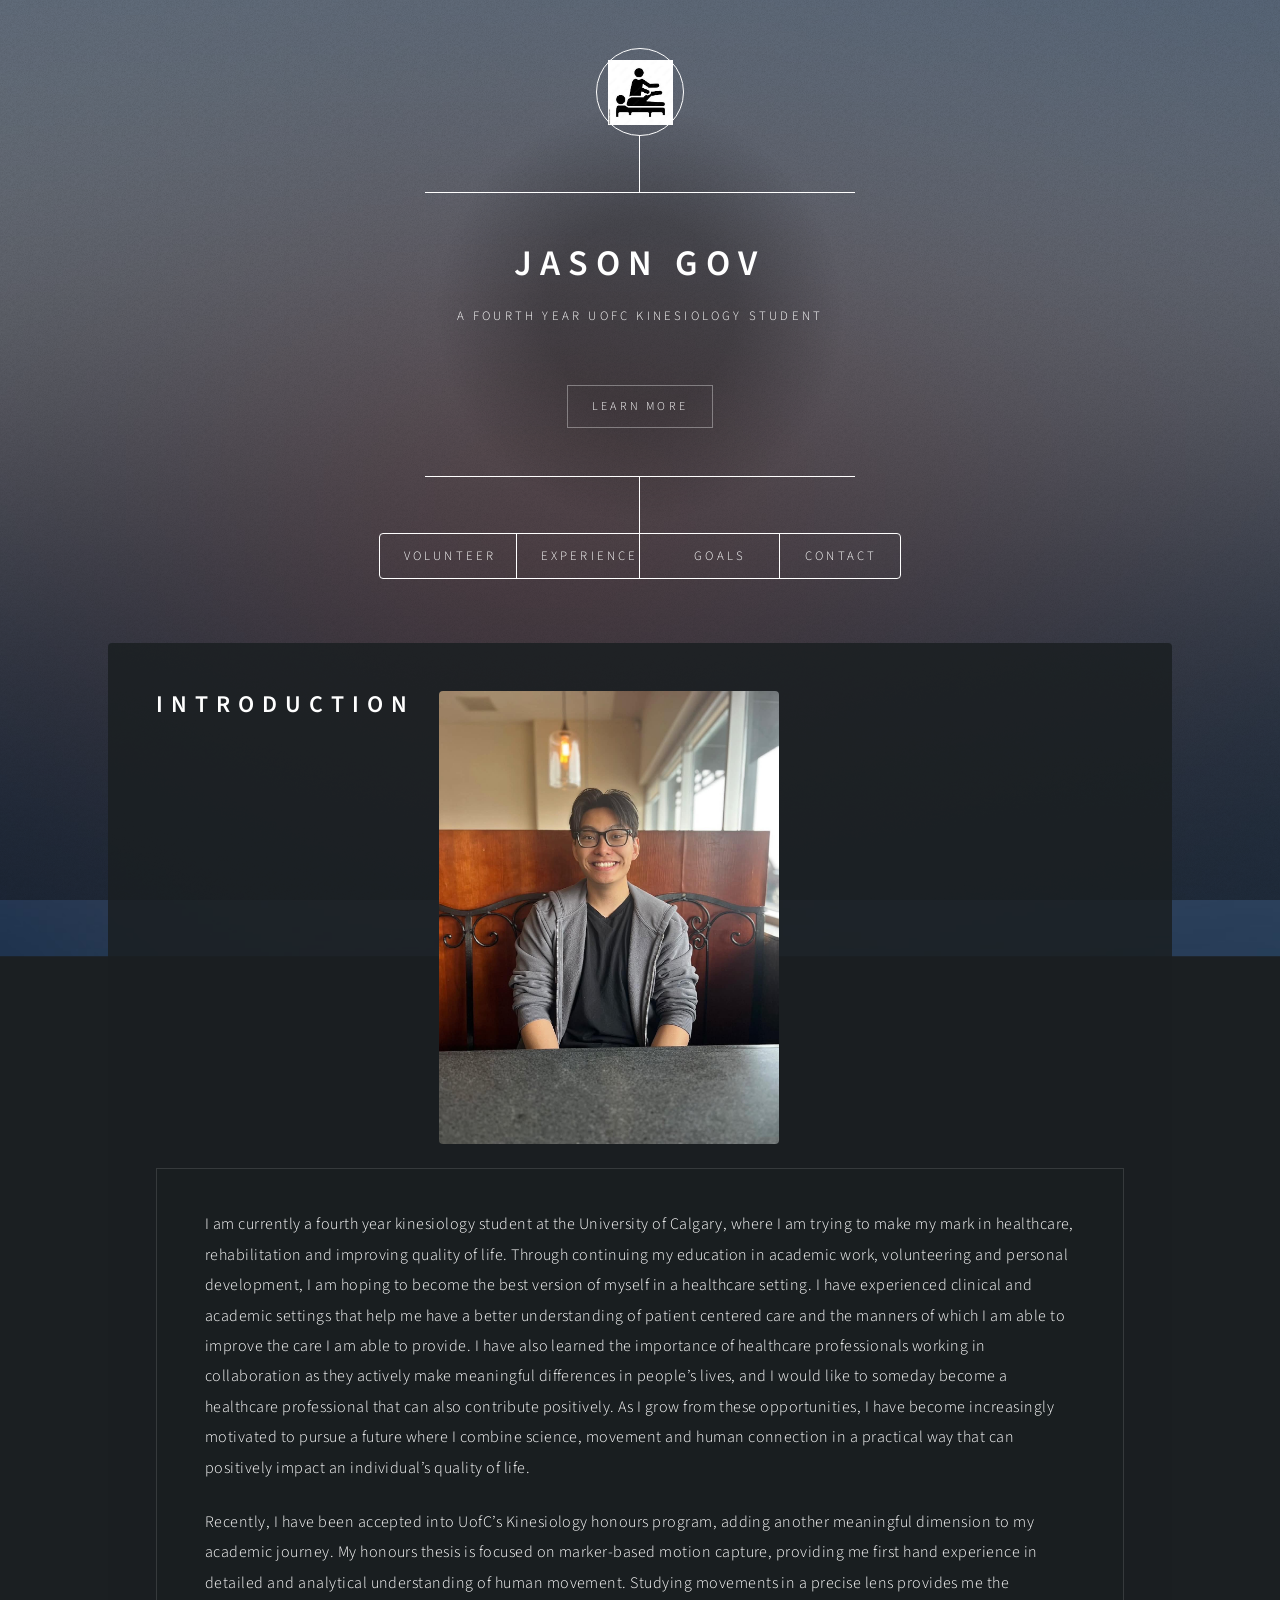
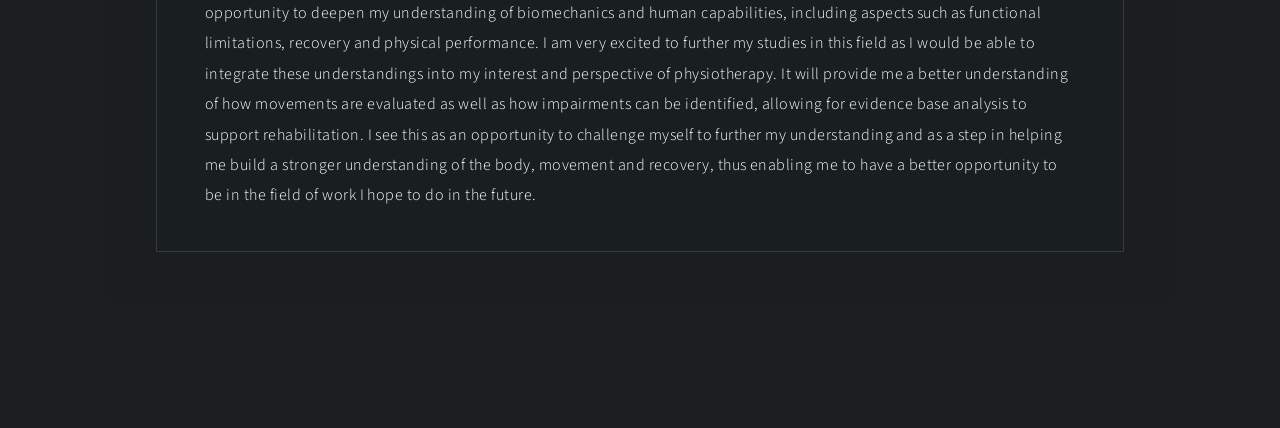
<file: index.html>
<!DOCTYPE HTML>
<!--
	Dimension by HTML5 UP
	html5up.net | @ajlkn
	Free for personal and commercial use under the CCA 3.0 license (html5up.net/license)
-->
<html>
	<head>
		<title>Jason Gov</title>
		<meta charset="utf-8" />
		<meta name="viewport" content="width=device-width, initial-scale=1, user-scalable=no" />
		<link rel="stylesheet" href="assets/css/main.css" />



  <style>

.logo {
	  display: flex;
	  justify-content: center;
	  align-items: center;
	  }

	  .logo-image {
		  width: 65px;
		  height: 65px;
		  object-fit: contain;
		  display: block;
	  }
	  
.intro-box {
    background-color: rgba(27, 31, 34, 0.85);
    border-radius: 4px;
    padding: 3rem;
    max-width: 95%;
    width: 70rem;
    margin: 0 auto;
}

.intro-header {
    display: flex;
    align-items: flex-start;
    gap: 1.5rem;
    margin-bottom: 1.5rem;
}

.intro-header h2 {
    margin: 0;
    line-height: 1.2;
}

.intro-image {
    width: 340px;
    flex-shrink: 0;
}

.intro-image img {
    width: 100%;
    height: auto;
    display: block;
    border-radius: 4px;
}

.intro-scroll-content {
    width: 100%;
    max-width: 100%;
}

.intro-scroll-content p {
    width: 100%;
	margin: 0 0 1.5rem 0;
}

.intro-scroll-content p:first-child {
    margin-top: 0;
}

.intro-scroll-content p:last-child {
    margin-bottom: 0;
}

@media screen and (max-width: 736px) {
    .intro-box {
        padding: 2rem 1.5rem;
		width: 95%;
    }

    .intro-header {
        flex-direction: column;
        align-items: flex-start;
    }

    .intro-image {
        width: 340px;
    }
}

	  .contact-layout {
    display: flex;
    align-items: flex-start;
    justify-content: space-between;
    gap: 2rem;
    flex-wrap: wrap;
}

.contact-left {
    flex: 1;
    min-width: 260px;
}

.contact-right {
    width: 350px;
    flex-shrink: 0;
}

.contact-right img {
    width: 100%;
    height: auto;
    display: block;
    border-radius: 4px;
}

@media screen and (max-width: 736px) {
    .contact-layout {
        flex-direction: column;
    }

    .contact-right {
        width: 220px;
    }
}

	  
/* Experience page headings */

#Experience h3 {
    margin-top: 2rem;
    margin-bottom: 1.5rem;
    font-weight: 600;
}

/* Experience paragraphs */

#Experience p {
    margin-bottom: 1.5rem;
    line-height: 1.8;
}

/* Space between different experiences */

#Experience .experience-section {
    margin-bottom: 3rem;
}

#Experience .experience-section:last-child {
    margin-bottom: 0;
}

</style>

    <noscript><link rel="stylesheet" href="assets/css/noscript.css" /></noscript>
</head>
	<body class="is-preload">

		<!-- Wrapper -->
			<div id="wrapper">

				<!-- Header -->
					<header id="header">
						<div class="logo">
							<img src="images4.jpg" alt="Jason Gov Logo" class="logo-image" />
						</div>
						<div class="content">
							<div class="inner">
								<h1>Jason Gov</h1>
								<p>A fourth year UofC kinesiology student</p>
								<a href="#intro-scroll" class="scroll-down">Learn More </a>
							</div>
						</div>
						<nav>
							<ul>
								<li><a href="#Volunteer">Volunteer</a></li>
								<li><a href="#Experience">Experience</a></li>
								<li><a href="#Goals">Goals</a></li>
								<li><a href="#contact">Contact</a></li>
						
							</ul>
						</nav>
					</header>
				
<section id="intro-scroll" class="intro-scroll-section">
	<div class="intro-box">
	<div class="intro-header">
		<h2>Introduction</h2>
			<div class="intro-image">
		<img src="IMG_3473.jpg" alt="Jason Gov" />
	</div>
	</div>

		<div class="intro-scroll-content">
		<p>
I am currently a fourth year kinesiology student at the University of Calgary, where I am trying to make my mark in healthcare, rehabilitation and improving quality of life. Through continuing my education in academic work, volunteering and personal development, I am hoping to become the best version of myself in a healthcare setting. I have experienced clinical and academic settings that help me have a better understanding of patient centered care and the manners of which I am able to improve the care I am able to provide. I have also learned the importance of healthcare professionals working in collaboration as they actively make meaningful differences in people’s lives, and I would like to someday become a healthcare professional that can also contribute positively. As I grow from these opportunities, I have become increasingly motivated to pursue a future where I combine science, movement and human connection in a practical way that can positively impact an individual’s quality of life. 
		</p>
		
		<p>Recently, I have been accepted into UofC’s Kinesiology honours program, adding another meaningful dimension to my academic journey. My honours thesis is focused on marker-based motion capture, providing me first hand experience in detailed and analytical understanding of human movement. Studying movements in a precise lens provides me the opportunity to deepen my understanding of biomechanics and human capabilities, including aspects such as functional limitations, recovery and physical performance. I am very excited to further my studies in this field as I would be able to integrate these understandings into my interest and perspective of physiotherapy. It will provide me a better understanding of how movements are evaluated as well as how impairments can be identified, allowing for evidence base analysis to support rehabilitation. I see this as an opportunity to challenge myself to further my understanding and as a step in helping me build a stronger understanding of the body, movement and recovery, thus enabling me to have a better opportunity to be in the field of work I hope to do in the future. 
</p>
	</div>
	</div>	
</section>
				<!-- Main -->
					<div id="main">

						<!-- Volunteer -->
							<article id="Volunteer">
								<h2 class="major">Volunteer</h2>
								
								<div class="volunteer-images">
								<span class="image"><img src="plc-image-1.jpg" alt="Peter Lougheed Center" /></span>
								<span class="image"><img src="IMAGE2.jpg" alt="UCalgary Rehabilitation Center" /></span>
								</div>
								
								<p>I am currently a volunteer at  Peter Lougheed Center’s patient care department and at the University of Calgary’s Rehabilitation Center. I often work with patients who may require assistance physically or mentally as they are recovering from injuries, managing chronic conditions or actively rebuilding their independence. Despite the difference in settings, I was able to learn a lot that can help me develop into the best version of myself in a healthcare setting, as these experiences provided me meaningful exposure to patient focused care in different healthcare settings. Through these experiences, I believe I was able to develop and further my utilization of compassion, professionalism and communication as I actively support patients through challenging periods of recovery. 
</p>
								<p>At Peter Lougheed Center, I am actively supporting patients through attending to their non-medical needs and ensuring their hospital experience is more comfortable. Despite my limitations on providing assistance medically, I am able to provide comfort through companionship during long days by engaging in conversations to reduce feelings of anxiety or loneliness. Many patients are often facing a difficult period of their lives during visits to hospitals, and as a result, I actively attempt to provide a sense of comfort to ease any concerns they have. I am also able to assist nurses with non-clinical tasks to allow them to focus fully on the medical aspect of their job, thus ensuring the unit is able to function better. Nurses and healthcare aids are the backbone to any hospital, as they are required to perform countless tasks while also ensuring they do not perform any mistakes, and as a result, I actively try my best to provide any assistance when possible. Through this role, I have come to appreciate the importance of emotional support in a hospital setting, especially when patients are away from their usual routines and support systems. Through this, I learned that even small acts of presence and attentiveness can ensure a meaningful difference in how a patient experiences care. I have also come to appreciate the work of nurses and healthcare aids even more, as I am able to experience first hand the extensive workload they are required to perform, and the dedication countless healthcare professionals are to providing optimal care. 
</p>
								<p>In the University of Calgary's Rehabilitation Center, I often work with patients who are actively working towards regaining function and independence. Within this setting, I am able to help guide patients through exercises and activities by explaining what they are doing, why it matters and how it helps with their recovery. Through working in this environment, I learned an important lesson in ensuring I am not overhelping. Many patients take pride in what they are still able to do on their own and actively strive to ensure they are able to not only retain their capabilities, but build upon them. Instead, I actively aim to provide support in a manner that builds confidence rather than replacing their efforts. Despite variations between patients, I am actively learning how to balance offering appropriate assistance while ensuring I am still encouraging independence, dignity and progress. These volunteering experiences have strengthened my capabilities of patient care in a supportive and respectful manner, thus deepening my appreciation for healthcare service. 
</p>
						<ul class="actions">
							<li><a href="reference.html" target="_blank" class="button primary">View Reference Letter</a></li>
						</ul>
							</article>

						
						
					
<!-- Experience -->
<article id="Experience">

    <h2 class="major">Experience</h2>

    <div class="volunteer-images">
        <span class="image">
            <img src="experience1.jpg" alt="Experience Photo 1" />
        </span>
        <span class="image">
            <img src="experience3.jpg" alt="Experience Photo 2" />
        </span>
    </div>

    <p>
        <h3>Lifemark</h3> 

<p>During my time volunteering at Lifemark, I gained valuable firsthand experience and developed a deeper understanding of the various roles and responsibilities of a physiotherapist. Through direct interactions with patients, I strengthened essential interpersonal skills, including effective communication, empathy, and the ability to create a safe and comfortable environment for patients receiving treatment. Additionally, I developed practical, hands-on skills that allowed me to assist physiotherapists in delivering patient care. These included setting up patients for heat therapy and transcutaneous electrical nerve stimulation (TENS), assisting with soft tissue release techniques, assisting with different cupping techniques and gaining experience with shockwave therapy and interferential current (IFC) machines.
</p>
    <p>Beyond direct patient care, my volunteer experience at Lifemark provided me with valuable insight into the administrative and organizational responsibilities involved in physiotherapy practice. I developed a greater appreciation for the importance of accurate documentation, patient charting, and maintaining organized patient records to ensure continuity of care and effective treatment planning.
	</p>
	<p> Overall, my experience at Lifemark was an invaluable opportunity that allowed me to develop both my interpersonal and practical skills while gaining a more comprehensive understanding of the physiotherapy profession. This experience helped me recognize that being a physiotherapist involves not only providing effective treatment but also building meaningful relationships with patients, maintaining professionalism, and fulfilling important administrative responsibilities. It has strengthened my interest in pursuing physiotherapy and provided me with a more mature perspective on the dedication, knowledge, and responsibilities required to succeed in the profession.
	</p>
	
      <h3>Balance Health and Sports Therapy </h3> 
<p>Currently, I am completing my practicum at Balance Health and Sports Therapy, where I have the opportunity to shadow a chiropractor and gain firsthand experience with various treatment approaches used in patient care. The chiropractor I am shadowing primarily focuses on Active Release Techniques (ART) and acupuncture, allowing me to develop a deeper understanding of these treatment methods and their applications. Throughout this experience, I have gained valuable insight into the theories and clinical reasoning behind different treatment plans, including how specific techniques are selected to address patients' individual needs. Additionally, I have had the opportunity to learn how to operate and utilize the Summus laser as a supportive treatment modality to facilitate patient recovery.
</p>
   <p>One of the most valuable lessons I have learned throughout this practicum is the difference in treatment approaches between athletes and the general population. I have observed how treatment plans for athletes are often tailored to their specific sport, with an emphasis on improving performance, optimizing movement, and supporting recovery from injuries. In contrast, treatment plans for other patients tend to focus more on pain management, restoring functional abilities, and improving their overall quality of life. Understanding these differences has helped me recognize the importance of individualized patient care and how treatment goals can vary depending on a patient's lifestyle and needs. As my practicum is still ongoing, I look forward to further expanding my knowledge and gaining additional hands-on experience.
</p>
<p>Throughout this practicum, I have also developed a greater appreciation for the importance of a multidisciplinary approach to healthcare. Although I previously understood the theoretical benefits of collaboration between healthcare professionals, this experience has allowed me to witness its value firsthand. As Balance Health and Sports Therapy has both chiropractors and physiotherapists, I have been able to observe how these professionals work collaboratively to provide comprehensive patient care. Their different treatment approaches often complement one another, allowing patients to benefit from multiple perspectives and therapeutic techniques. Witnessing this collaboration has reinforced my understanding of how effective communication and teamwork between healthcare professionals can contribute to more comprehensive treatment plans and improved patient outcomes.
</p>

</article>

						

						<!-- Goals -->
							<article id="Goals">
								<h2 class="major">Goals</h2>
								<span class="image main"><img src="physiotherapy.jpg" alt="" /></span>
								<p>My academic goals are centered around pursuing admission into physiotherapy school, as that is where my skill set, interest, and values can be effectively utilized. When combining my growing interest in healthcare with my desire to make a meaningful difference in the lives of others, I believe physiotherapist as a career aligns with my principle due to how people are centered. Through my experience in school, volunteering and working with others, I have developed a strong appreciation for the impact health care professionals are able to have, and I want to actively contribute in the same manner. Physiotherapy is especially appealing to me as it is a combination of science, movement, rehabilitation and patient centered care, enabling practitioners to support people through both challenges and progress. In addition, it also provides the opportunity to help individuals improve their quality of life through regaining independence and confidence during a low point of their lives. It is a combination of everything I learned through all of my experiences, and I sincerely believe it is how I would want to impact people’s lives. 
</p>
								<p>One of the main factors that caused me to choose physiotherapy as a carrier is due to its direct connection to improving a patient’s quality of life, one of the most meaningful aspects of healthcare to me. Throughout my life, I have experienced and witnessed first hand injuries that resulted in limited physical capabilities that directly reduced quality of life and confidence due to incapabilities of performing actions that were previously doable. Physiotherapy is not only able to treat an injury or improve function, but they are able to also rebuild confidence and help people return to their everyday activities with comfort and abilities. Even small improvements, through helping someone walk with less pain or regaining movements can significantly impact someone’s short term and long term lifestyles. This field stands out to me as it allows me to support people in a way that is both practical and personal, as I help them feel more capable and comfortable in their own bodies. 
</p>
								<p>This goal actively continues to motivate me throughout my academic journey. During stressful semesters when balancing responsibilities becomes increasingly difficult, my long term vision of working in healthcare ensures I stay focused and grounded. It reminds me why I am putting in the effort now and what I am actively working towards in the future. I want to build a career centered around helping as many people as I can through improving physical function and making a positive difference in someone’s life. For me, the opportunity to improve quality of life is what makes physiotherapy such a rewarding and meaningful path to pursue. 
</p>
							</article>

						<!-- Contact -->
							<article id="contact">
								<h2 class="major">Contact</h2>

								<div class="contact-layout">
									<div class="contact-left">
								<p>If you would like to connect, feel free to reach out or visit my profiles below!</p>

								<ul class="actions">
							<li><a href="Jason_Gov_Updated_Resume_.pdf" target="_blank" class="button primary">View My Resume!</a></li>
						</ul>
								<ul class="actions">
									<li><a href="mailto:jasong1052@gmail.com" class="button primary">Personal Email</a></li>
								</ul>
								<ul class="actions">
									<li><a href="mailto:jason.gov@ucalgary.ca" class="button primary">University Email</a></li>
								</ul>
								<ul class="icons">
    <li><a href="https://www.instagram.com/jason_govvv/" target="_blank" rel="noopener noreferrer" class="icon brands fa-instagram"><span class="label">Instagram</span></a></li>
    <li><a href="https://github.com/Jason-Gov" target="_blank" rel="noopener noreferrer" class="icon brands fa-github"><span class="label">GitHub</span></a></li>
</ul>
					</div>
				<div class="contact-right">
					<img src="IMG_0736.jpg" alt="Contact Page Image" />
				</div>
			</div>	
			</article>


					</div>

			

			</div>

		<!-- BG -->
			<div id="bg"></div>

		<!-- Scripts -->
			<script src="assets/js/jquery.min.js"></script>
			<script src="assets/js/browser.min.js"></script>
			<script src="assets/js/breakpoints.min.js"></script>
			<script src="assets/js/util.js"></script>
			<script src="assets/js/main.js"></script>

	</body>
</html>
</file>
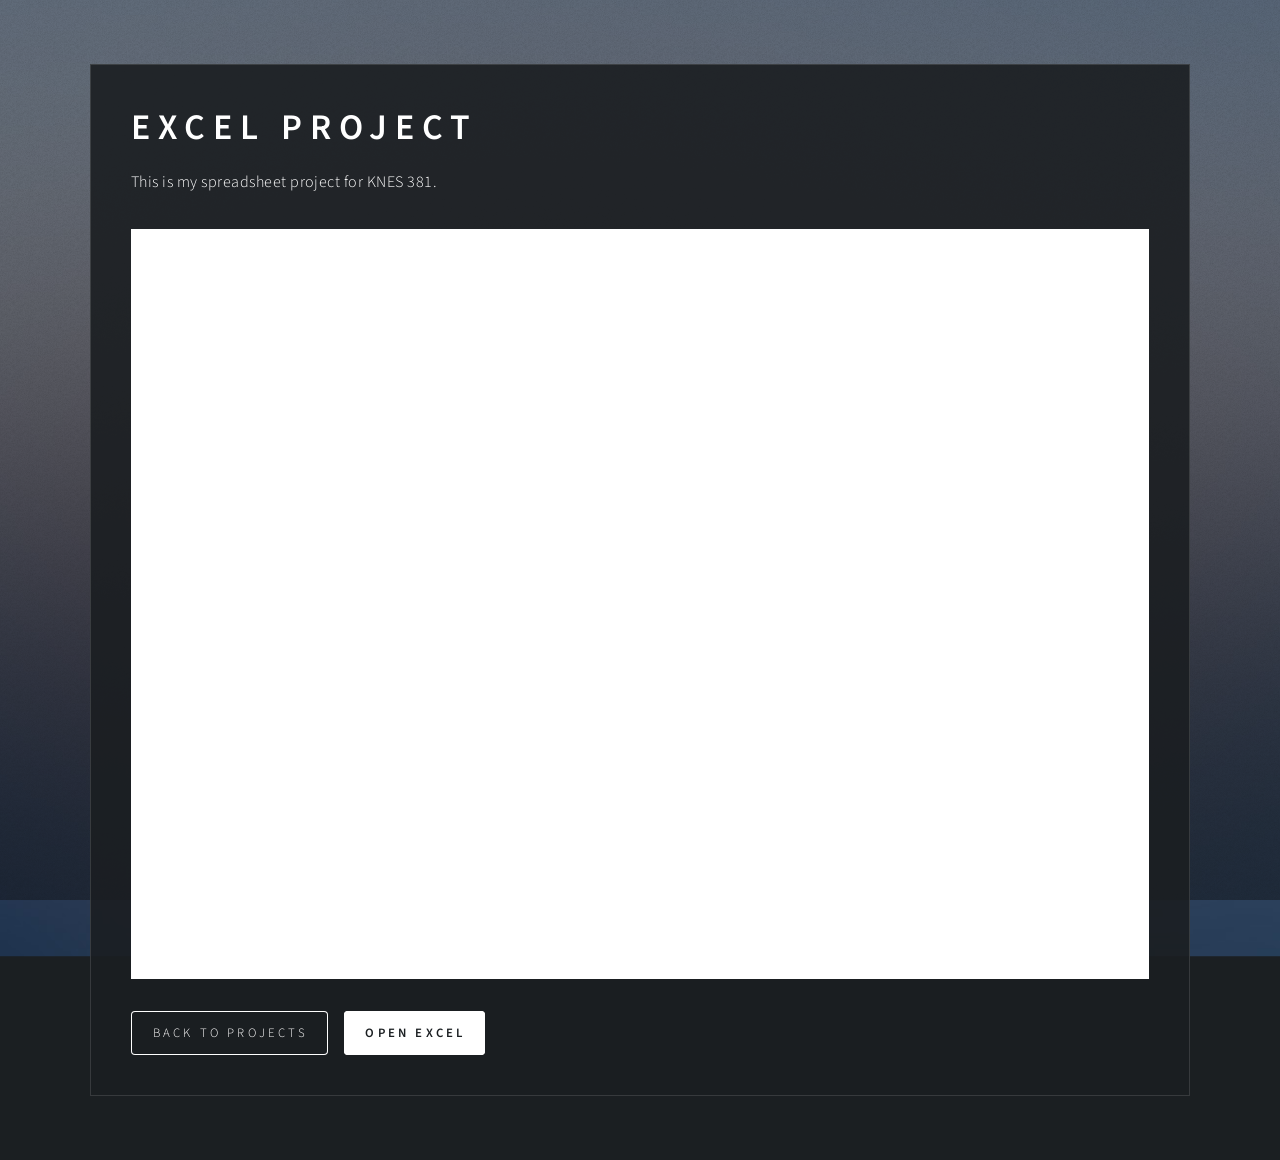
<file: excel.html>
<!DOCTYPE HTML>
<html>
<head>
    <title>Excel Project | Jason Gov</title>
    <meta charset="utf-8" />
    <meta name="viewport" content="width=device-width, initial-scale=1, user-scalable=no" />
    <link rel="stylesheet" href="assets/css/main.css" />
    <style>
        body {
            margin: 0;
            padding: 0;
        }

        .excel-page {
            min-height: 100vh;
            padding: 4rem 2rem;
            display: flex;
            justify-content: center;
            align-items: flex-start;
            position: relative;
            z-index: 3;
        }

        .excel-container {
            width: 100%;
            max-width: 1100px;
            background: rgba(27, 31, 34, 0.9);
            border: solid 1px rgba(255, 255, 255, 0.125);
            padding: 2.5rem;
        }

        .excel-container h1 {
            margin-bottom: 1rem;
        }

        .excel-container p {
            text-transform: none;
            letter-spacing: 0.03rem;
            line-height: 1.8;
        }

        .excel-frame {
            width: 100%;
            margin: 2rem 0;
        }

        .excel-frame iframe {
            width: 100%;
            height: 750px;
            border: 0;
            display: block;
            background: #fff;
        }

        .button-row {
            margin-top: 2rem;
            display: flex;
            gap: 1rem;
            flex-wrap: wrap;
        }

        @media screen and (max-width: 736px) {
            .excel-page {
                padding: 2rem 1rem;
            }

            .excel-container {
                padding: 1.5rem;
            }

            .excel-frame iframe {
                height: 500px;
            }
        }
    </style>
</head>
<body>

    <div id="bg"></div>

    <div class="excel-page">
        <div class="excel-container">
            <h1>Excel Project</h1>
            <p>
                This is my spreadsheet project for KNES 381.
            </p>

            <div class="excel-frame">
                <iframe
                    src="https://docs.google.com/spreadsheets/d/1Jgy8MnGPJ5H1mePR-2ICFHlg2APba5jo/edit?usp=sharing&ouid=111973030225316377688&rtpof=true&sd=true"
                    frameborder="0"
                    scrolling="auto"
                    allowfullscreen
                    title="Excel Project">
                </iframe>
            </div>

            <div class="button-row">
                <a href="index.html#Projects" class="button">Back to Projects</a>
                <a href="https://docs.google.com/spreadsheets/d/1Jgy8MnGPJ5H1mePR-2ICFHlg2APba5jo/edit?usp=sharing&ouid=111973030225316377688&rtpof=true&sd=true" target="_blank" rel="noopener noreferrer" class="button primary">Open Excel</a>
            </div>
        </div>
    </div>

</body>
</html>
</file>
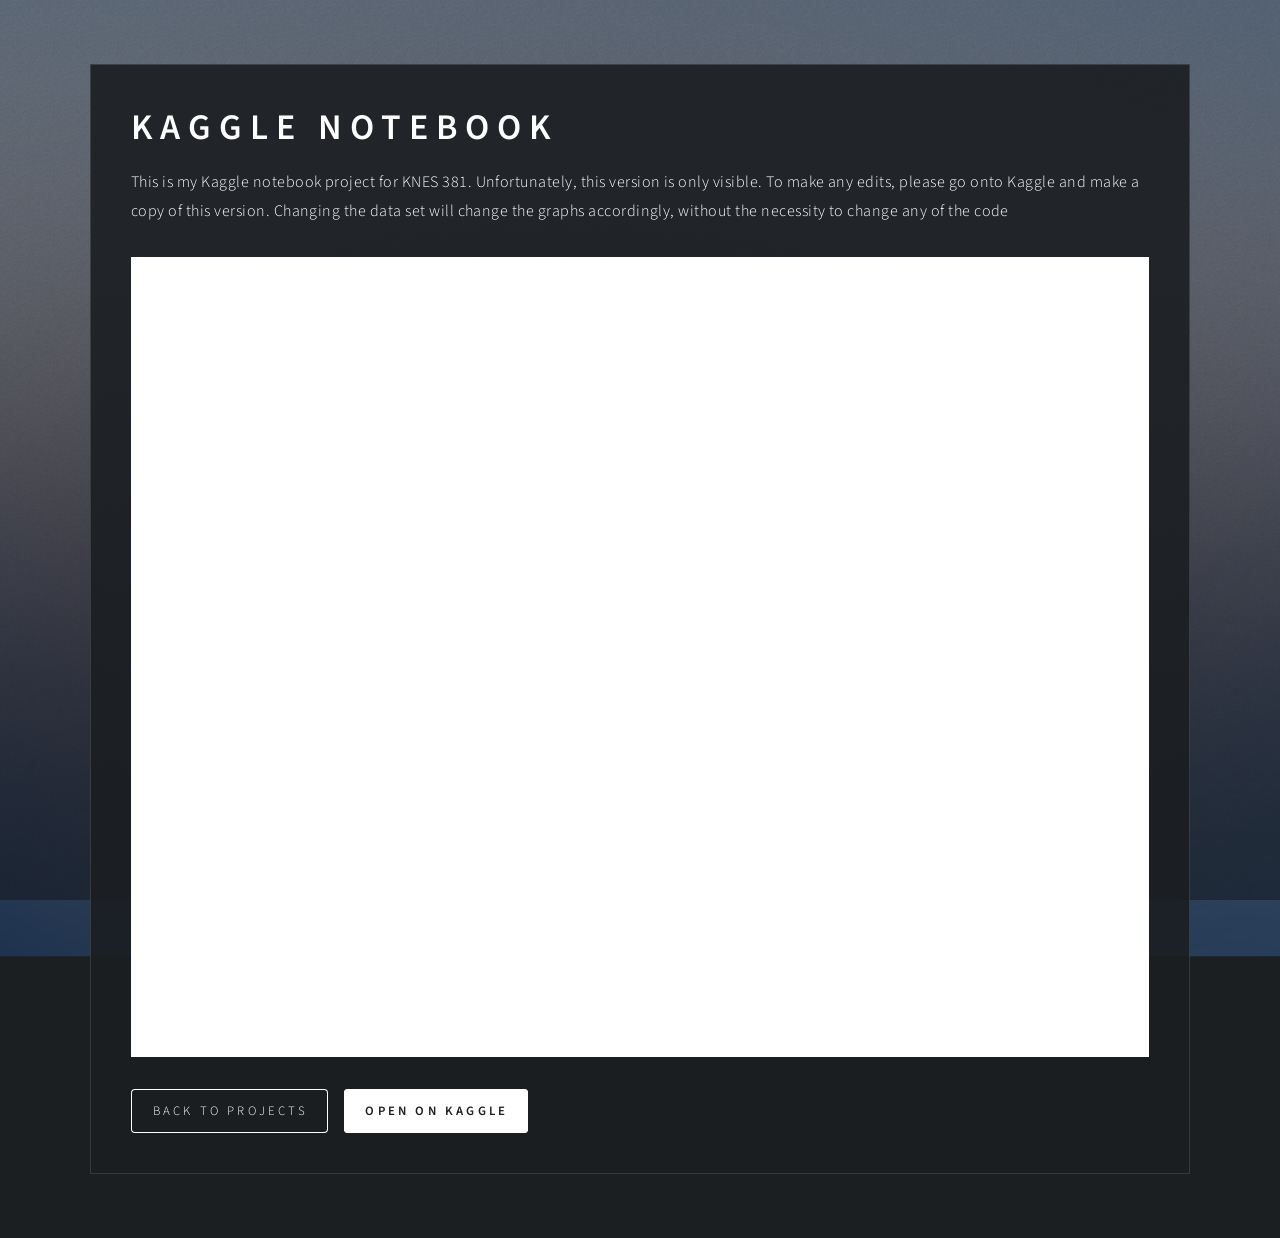
<file: kaggle.html>
<!DOCTYPE HTML>
<html>
<head>
    <title>Kaggle Project | Jason Gov</title>
    <meta charset="utf-8" />
    <meta name="viewport" content="width=device-width, initial-scale=1, user-scalable=no" />
    <link rel="stylesheet" href="assets/css/main.css" />
    <style>
        body {
            margin: 0;
            padding: 0;
        }

        .kaggle-page {
            min-height: 100vh;
            padding: 4rem 2rem;
            display: flex;
            justify-content: center;
            align-items: flex-start;
            position: relative;
            z-index: 3;
        }

        .kaggle-container {
            width: 100%;
            max-width: 1100px;
            background: rgba(27, 31, 34, 0.9);
            border: solid 1px rgba(255, 255, 255, 0.125);
            padding: 2.5rem;
        }

        .kaggle-container h1 {
            margin-bottom: 1rem;
        }

        .kaggle-container p {
            text-transform: none;
            letter-spacing: 0.03rem;
            line-height: 1.8;
        }

        .kaggle-frame {
            width: 100%;
            margin: 2rem 0;
        }

        .kaggle-frame iframe {
            width: 100%;
            height: 800px;
            border: 0;
            display: block;
            background: #fff;
        }

        .button-row {
            margin-top: 2rem;
            display: flex;
            gap: 1rem;
            flex-wrap: wrap;
        }

        @media screen and (max-width: 736px) {
            .kaggle-page {
                padding: 2rem 1rem;
            }

            .kaggle-container {
                padding: 1.5rem;
            }

            .kaggle-frame iframe {
                height: 500px;
            }
        }
    </style>
</head>
<body>

    <div id="bg"></div>

    <div class="kaggle-page">
        <div class="kaggle-container">
            <h1>Kaggle Notebook</h1>
            <p>
                This is my Kaggle notebook project for KNES 381. Unfortunately, this version is only visible. To make any edits, please go onto Kaggle and make a copy of this version. Changing the data set will change the graphs accordingly, without the necessity to change any of the code
            </p>

            <div class="kaggle-frame">
                <iframe 
                    src="https://www.kaggle.com/embed/jasongov/knes381-demo2"
                    frameborder="0"
                    scrolling="auto"
                    title="KNES381 Kaggle Project">
                </iframe>
            </div>

            <div class="button-row">
                <a href="index.html#Projects" class="button">Back to Projects</a>
                <a href="https://www.kaggle.com/code/jasongov/knes381-demo2" target="_blank" rel="noopener noreferrer" class="button primary">Open on Kaggle</a>
            </div>
        </div>
    </div>

</body>
</html>
</file>
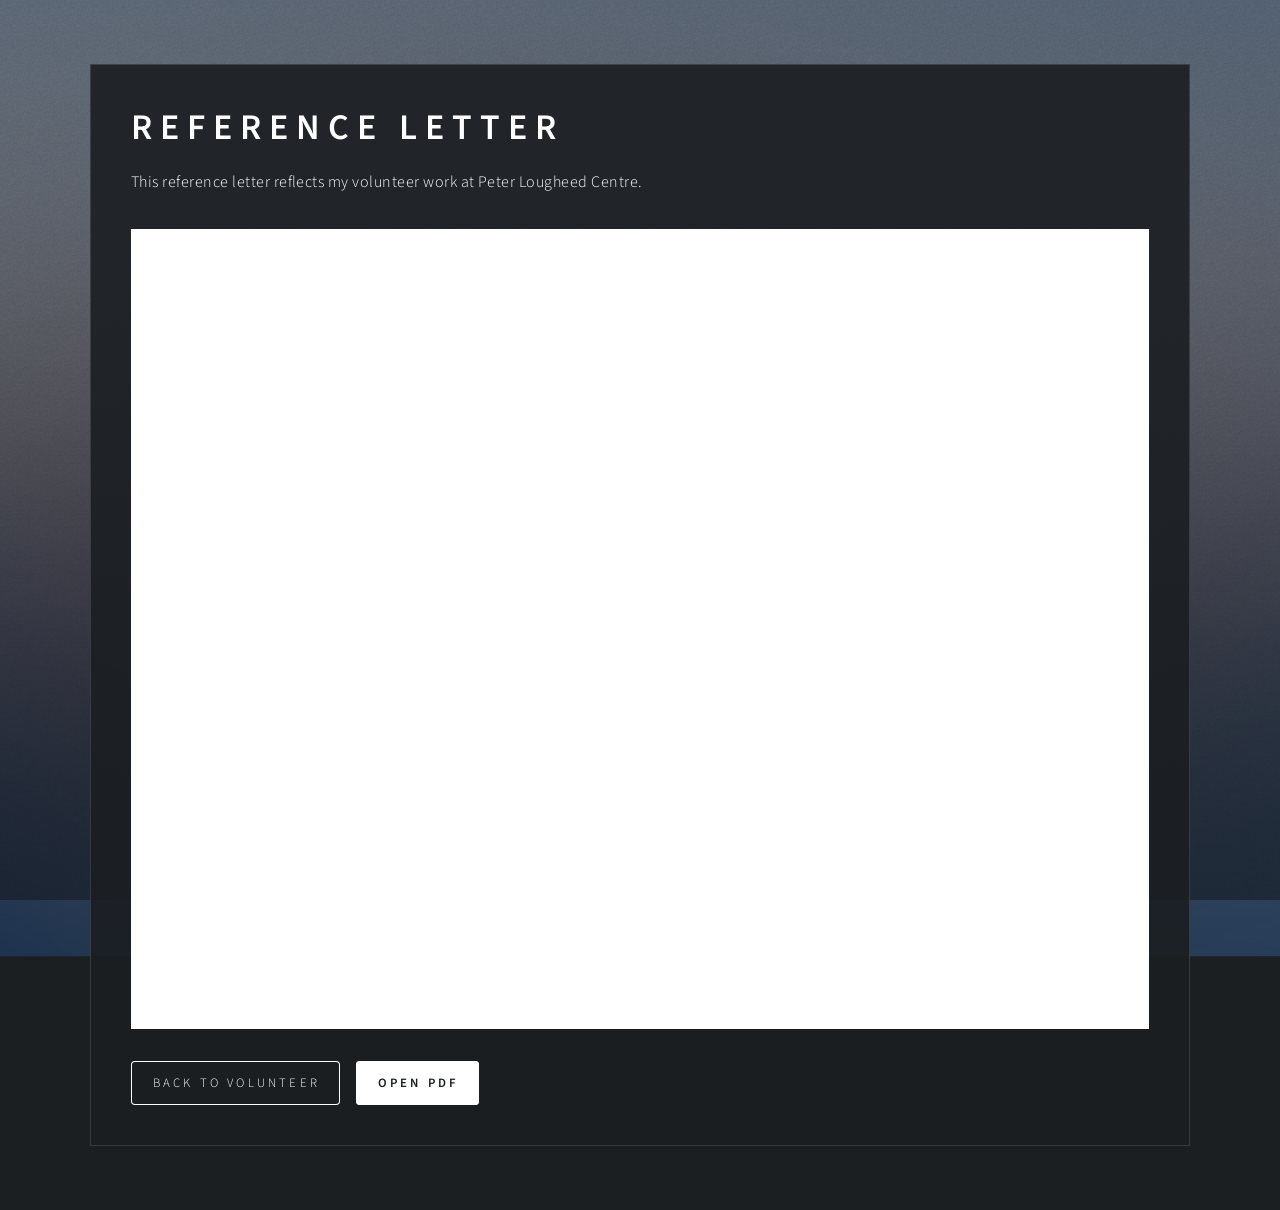
<file: reference.html>
<!DOCTYPE HTML>
<html>
<head>
    <title>Reference Letter | Jason Gov</title>
    <meta charset="utf-8" />
    <meta name="viewport" content="width=device-width, initial-scale=1, user-scalable=no" />
    <link rel="stylesheet" href="assets/css/main.css" />
    <style>
        body {
            margin: 0;
            padding: 0;
        }

        .ref-page {
            min-height: 100vh;
            padding: 4rem 2rem;
            display: flex;
            justify-content: center;
            align-items: flex-start;
            position: relative;
            z-index: 3;
        }

        .ref-container {
            width: 100%;
            max-width: 1100px;
            background: rgba(27, 31, 34, 0.9);
            border: solid 1px rgba(255, 255, 255, 0.125);
            padding: 2.5rem;
        }

        .ref-container h1 {
            margin-bottom: 1rem;
        }

        .ref-container p {
            text-transform: none;
            letter-spacing: 0.03rem;
            line-height: 1.8;
        }

        .ref-frame {
            width: 100%;
            margin: 2rem 0;
        }

        .ref-frame iframe {
            width: 100%;
            height: 800px;
            border: 0;
            display: block;
            background: #fff;
        }

        .button-row {
            margin-top: 2rem;
            display: flex;
            gap: 1rem;
            flex-wrap: wrap;
        }

        @media screen and (max-width: 736px) {
            .ref-page {
                padding: 2rem 1rem;
            }

            .ref-container {
                padding: 1.5rem;
            }

            .ref-frame iframe {
                height: 500px;
            }
        }
    </style>
</head>
<body>

    <div id="bg"></div>

    <div class="ref-page">
        <div class="ref-container">
            <h1>Reference Letter</h1>
            <p>
                This reference letter reflects my volunteer work at Peter Lougheed Centre.
            </p>

            <div class="ref-frame">
                <iframe src="Jason%20Gov%20Ref%20Letter%20April%202026.pdf" title="Reference Letter"></iframe>
            </div>

            <div class="button-row">
                <a href="index.html#Volunteer" class="button">Back to Volunteer</a>
                <a href="Jason%20Gov%20Ref%20Letter%20April%202026.pdf" target="_blank" rel="noopener noreferrer" class="button primary">Open PDF</a>
            </div>
        </div>
    </div>

</body>
</html>
</file>
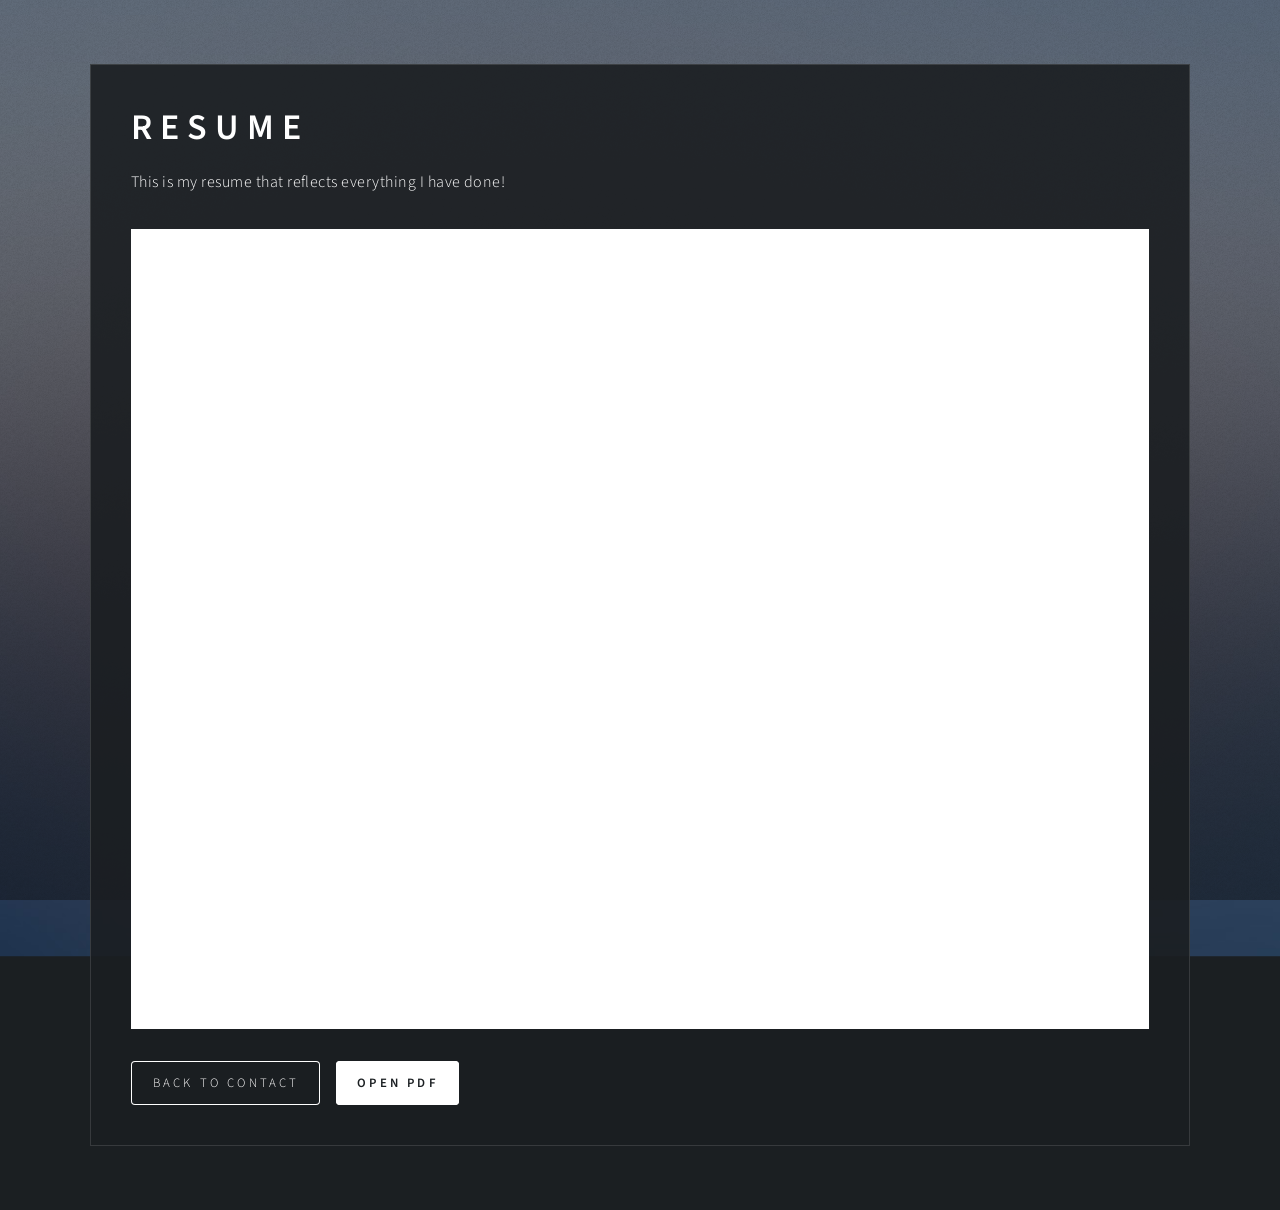
<file: resume.html>
<!DOCTYPE HTML>
<html>
<head>
    <title>Resume | Jason Gov</title>
    <meta charset="utf-8" />
    <meta name="viewport" content="width=device-width, initial-scale=1, user-scalable=no" />
    <link rel="stylesheet" href="assets/css/main.css" />
    <style>
        body {
            margin: 0;
            padding: 0;
        }

        .ref-page {
            min-height: 100vh;
            padding: 4rem 2rem;
            display: flex;
            justify-content: center;
            align-items: flex-start;
            position: relative;
            z-index: 3;
        }

        .ref-container {
            width: 100%;
            max-width: 1100px;
            background: rgba(27, 31, 34, 0.9);
            border: solid 1px rgba(255, 255, 255, 0.125);
            padding: 2.5rem;
        }

        .ref-container h1 {
            margin-bottom: 1rem;
        }

        .ref-container p {
            text-transform: none;
            letter-spacing: 0.03rem;
            line-height: 1.8;
        }

        .ref-frame {
            width: 100%;
            margin: 2rem 0;
        }

        .ref-frame iframe {
            width: 100%;
            height: 800px;
            border: 0;
            display: block;
            background: #fff;
        }

        .button-row {
            margin-top: 2rem;
            display: flex;
            gap: 1rem;
            flex-wrap: wrap;
        }

        @media screen and (max-width: 736px) {
            .ref-page {
                padding: 2rem 1rem;
            }

            .ref-container {
                padding: 1.5rem;
            }

            .ref-frame iframe {
                height: 500px;
            }
        }
    </style>
</head>
<body>

    <div id="bg"></div>

    <div class="ref-page">
        <div class="ref-container">
            <h1>Resume</h1>
            <p>
                This is my resume that reflects everything I have done!
            </p>

            <div class="ref-frame">
                <iframe src="_Jason%20Gov's%20Resume%20.pdf" title="Reference Letter"></iframe>
            </div>

            <div class="button-row">
                <a href="index.html#contact" class="button">Back to Contact</a>
                <a href="_Jason%20Gov's%20Resume%20.pdf" target="_blank" rel="noopener noreferrer" class="button primary">Open PDF</a>
            </div>
        </div>
    </div>

</body>
</html>
</file>
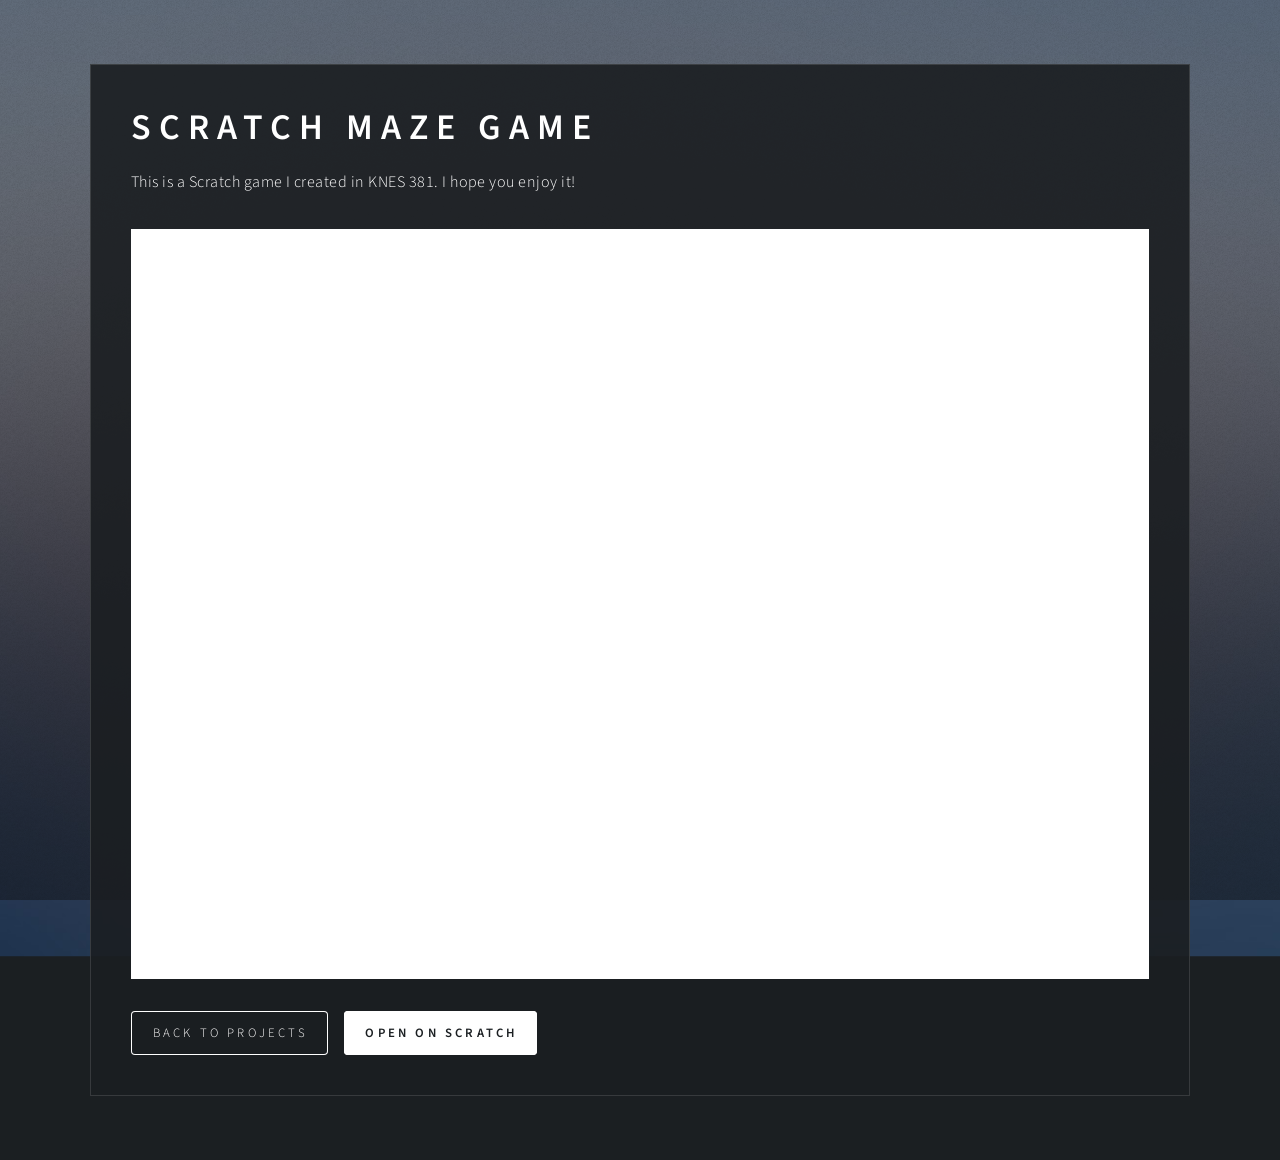
<file: Scratch.html>
<!DOCTYPE HTML>
<html>
<head>
    <title>Scratch Game | Jason Gov</title>
    <meta charset="utf-8" />
    <meta name="viewport" content="width=device-width, initial-scale=1, user-scalable=no" />
    <link rel="stylesheet" href="assets/css/main.css" />
    <style>
        body {
            margin: 0;
            padding: 0;
        }

        .scratch-page {
            min-height: 100vh;
            padding: 4rem 2rem;
            display: flex;
            justify-content: center;
            align-items: flex-start;
            position: relative;
            z-index: 3;
        }

        .scratch-container {
            width: 100%;
            max-width: 1100px;
            background: rgba(27, 31, 34, 0.9);
            border: solid 1px rgba(255, 255, 255, 0.125);
            padding: 2.5rem;
        }

        .scratch-container h1 {
            margin-bottom: 1rem;
        }

        .scratch-container p {
            text-transform: none;
            letter-spacing: 0.03rem;
            line-height: 1.8;
        }

        .scratch-frame {
            width: 100%;
            margin: 2rem 0;
        }

        .scratch-frame iframe {
            width: 100%;
            height: 750px;
            border: 0;
            display: block;
            background: #fff;
        }

        .button-row {
            margin-top: 2rem;
            display: flex;
            gap: 1rem;
            flex-wrap: wrap;
        }

        @media screen and (max-width: 736px) {
            .scratch-page {
                padding: 2rem 1rem;
            }

            .scratch-container {
                padding: 1.5rem;
            }

            .scratch-frame iframe {
                height: 500px;
            }
        }
    </style>
</head>
<body>

    <div id="bg"></div>

    <div class="scratch-page">
        <div class="scratch-container">
            <h1>Scratch Maze Game</h1>
            <p>
                This is a Scratch game I created in KNES 381. I hope you enjoy it! 
            </p>

            <div class="scratch-frame">
                <iframe
                    src="https://scratch.mit.edu/projects/1282131319/embed"
                    allowtransparency="true"
                    frameborder="0"
                    scrolling="no"
                    allowfullscreen>
                </iframe>
            </div>

            <div class="button-row">
                <a href="index.html#Projects" class="button">Back to Projects</a>
                <a href="https://scratch.mit.edu/projects/1282131319/" target="_blank" rel="noopener noreferrer" class="button primary">Open on Scratch</a>
            </div>
        </div>
    </div>

</body>
</html>
</file>
<file: assets/css/noscript.css>
/*
	Dimension by HTML5 UP
	html5up.net | @ajlkn
	Free for personal and commercial use under the CCA 3.0 license (html5up.net/license)
*/

/* BG */

	body.is-preload #bg:before {
		background-color: transparent;
	}

/* Header */

	body.is-preload #header {
		-moz-filter: none;
		-webkit-filter: none;
		-ms-filter: none;
		filter: none;
	}

		body.is-preload #header > * {
			opacity: 1;
		}

		body.is-preload #header .content .inner {
			max-height: none;
			padding: 3rem 2rem;
			opacity: 1;
		}

/* Main */

	#main article {
		opacity: 1;
		margin: 4rem 0 0 0;
	}
</file>
<file: assets/css/main.css>
@import url(fontawesome-all.min.css);
@import url("https://fonts.googleapis.com/css?family=Source+Sans+Pro:300italic,600italic,300,600");

/*
	Dimension by HTML5 UP
	html5up.net | @ajlkn
	Free for personal and commercial use under the CCA 3.0 license (html5up.net/license)
*/

html, body, div, span, applet, object,
iframe, h1, h2, h3, h4, h5, h6, p, blockquote,
pre, a, abbr, acronym, address, big, cite,
code, del, dfn, em, img, ins, kbd, q, s, samp,
small, strike, strong, sub, sup, tt, var, b,
u, i, center, dl, dt, dd, ol, ul, li, fieldset,
form, label, legend, table, caption, tbody,
tfoot, thead, tr, th, td, article, aside,
canvas, details, embed, figure, figcaption,
footer, header, hgroup, menu, nav, output, ruby,
section, summary, time, mark, audio, video {
	margin: 0;
	padding: 0;
	border: 0;
	font-size: 100%;
	font: inherit;
	vertical-align: baseline;}

article, aside, details, figcaption, figure,
footer, header, hgroup, menu, nav, section {
	display: block;}

body {
	line-height: 1;
}

ol, ul {
	list-style: none;
}

blockquote, q {
	quotes: none;
}

	blockquote:before, blockquote:after, q:before, q:after {
		content: '';
		content: none;
	}

table {
	border-collapse: collapse;
	border-spacing: 0;
}

body {
	-webkit-text-size-adjust: none;
}

mark {
	background-color: transparent;
	color: inherit;
}

input::-moz-focus-inner {
	border: 0;
	padding: 0;
}

input, select, textarea {
	-moz-appearance: none;
	-webkit-appearance: none;
	-ms-appearance: none;
	appearance: none;
}

/* Basic */

	@-ms-viewport {
		width: device-width;
	}

	@media screen and (max-width: 480px) {

		html, body {
			min-width: 320px;
		}

	}

	html {
		box-sizing: border-box;
	}

	*, *:before, *:after {
		box-sizing: inherit;
	}

	body {
		background: #1b1f22;
	}

		body.is-preload *, body.is-preload *:before, body.is-preload *:after {
			-moz-animation: none !important;
			-webkit-animation: none !important;
			-ms-animation: none !important;
			animation: none !important;
			-moz-transition: none !important;
			-webkit-transition: none !important;
			-ms-transition: none !important;
			transition: none !important;
		}

/* Type */

	html {
		font-size: 16pt;
	}

		@media screen and (max-width: 1680px) {

			html {
				font-size: 12pt;
			}

		}

		@media screen and (max-width: 736px) {

			html {
				font-size: 11pt;
			}

		}

		@media screen and (max-width: 360px) {

			html {
				font-size: 10pt;
			}

		}

	body, input, select, textarea {
		color: #ffffff;
		font-family: "Source Sans Pro", sans-serif;
		font-weight: 300;
		font-size: 1rem;
		line-height: 1.65;
	}

	a {
		-moz-transition: color 0.2s ease-in-out, background-color 0.2s ease-in-out, border-bottom-color 0.2s ease-in-out;
		-webkit-transition: color 0.2s ease-in-out, background-color 0.2s ease-in-out, border-bottom-color 0.2s ease-in-out;
		-ms-transition: color 0.2s ease-in-out, background-color 0.2s ease-in-out, border-bottom-color 0.2s ease-in-out;
		transition: color 0.2s ease-in-out, background-color 0.2s ease-in-out, border-bottom-color 0.2s ease-in-out;
		border-bottom: dotted 1px rgba(255, 255, 255, 0.5);
		text-decoration: none;
		color: inherit;
	}

		a:hover {
			border-bottom-color: transparent;
		}

	strong, b {
		color: #ffffff;
		font-weight: 600;
	}

	em, i {
		font-style: italic;
	}

	p {
		margin: 0 0 2rem 0;
	}

	h1, h2, h3, h4, h5, h6 {
		color: #ffffff;
		font-weight: 600;
		line-height: 1.5;
		margin: 0 0 1rem 0;
		text-transform: uppercase;
		letter-spacing: 0.2rem;
	}

		h1 a, h2 a, h3 a, h4 a, h5 a, h6 a {
			color: inherit;
			text-decoration: none;
		}

		h1.major, h2.major, h3.major, h4.major, h5.major, h6.major {
			border-bottom: solid 1px #ffffff;
			width: -moz-max-content;
			width: -webkit-max-content;
			width: -ms-max-content;
			width: max-content;
			padding-bottom: 0.5rem;
			margin: 0 0 2rem 0;
		}

	h1 {
		font-size: 2.25rem;
		line-height: 1.3;
		letter-spacing: 0.5rem;
	}

	h2 {
		font-size: 1.5rem;
		line-height: 1.4;
		letter-spacing: 0.5rem;
	}

	h3 {
		font-size: 1rem;
	}

	h4 {
		font-size: 0.8rem;
	}

	h5 {
		font-size: 0.7rem;
	}

	h6 {
		font-size: 0.6rem;
	}

	@media screen and (max-width: 736px) {

		h1 {
			font-size: 1.75rem;
			line-height: 1.4;
		}

		h2 {
			font-size: 1.25em;
			line-height: 1.5;
		}

	}

	sub {
		font-size: 0.8rem;
		position: relative;
		top: 0.5rem;
	}

	sup {
		font-size: 0.8rem;
		position: relative;
		top: -0.5rem;
	}

	blockquote {
		border-left: solid 4px #ffffff;
		font-style: italic;
		margin: 0 0 2rem 0;
		padding: 0.5rem 0 0.5rem 2rem;
	}

	code {
		background: rgba(255, 255, 255, 0.075);
		border-radius: 4px;
		font-family: "Courier New", monospace;
		font-size: 0.9rem;
		margin: 0 0.25rem;
		padding: 0.25rem 0.65rem;
	}

	pre {
		-webkit-overflow-scrolling: touch;
		font-family: "Courier New", monospace;
		font-size: 0.9rem;
		margin: 0 0 2rem 0;
	}

		pre code {
			display: block;
			line-height: 1.75;
			padding: 1rem 1.5rem;
			overflow-x: auto;
		}

	hr {
		border: 0;
		border-bottom: solid 1px #ffffff;
		margin: 2.75rem 0;
	}

	.align-left {
		text-align: left;
	}

	.align-center {
		text-align: center;
	}

	.align-right {
		text-align: right;
	}

/* Form */

	form {
		margin: 0 0 2rem 0;
	}

		form > :last-child {
			margin-bottom: 0;
		}

		form > .fields {
			display: -moz-flex;
			display: -webkit-flex;
			display: -ms-flex;
			display: flex;
			-moz-flex-wrap: wrap;
			-webkit-flex-wrap: wrap;
			-ms-flex-wrap: wrap;
			flex-wrap: wrap;
			width: calc(100% + 3rem);
			margin: -1.5rem 0 2rem -1.5rem;
		}

			form > .fields > .field {
				-moz-flex-grow: 0;
				-webkit-flex-grow: 0;
				-ms-flex-grow: 0;
				flex-grow: 0;
				-moz-flex-shrink: 0;
				-webkit-flex-shrink: 0;
				-ms-flex-shrink: 0;
				flex-shrink: 0;
				padding: 1.5rem 0 0 1.5rem;
				width: calc(100% - 1.5rem);
			}

				form > .fields > .field.half {
					width: calc(50% - 0.75rem);
				}

				form > .fields > .field.third {
					width: calc(100%/3 - 0.5rem);
				}

				form > .fields > .field.quarter {
					width: calc(25% - 0.375rem);
				}

		@media screen and (max-width: 480px) {

			form > .fields {
				width: calc(100% + 3rem);
				margin: -1.5rem 0 2rem -1.5rem;
			}

				form > .fields > .field {
					padding: 1.5rem 0 0 1.5rem;
					width: calc(100% - 1.5rem);
				}

					form > .fields > .field.half {
						width: calc(100% - 1.5rem);
					}

					form > .fields > .field.third {
						width: calc(100% - 1.5rem);
					}

					form > .fields > .field.quarter {
						width: calc(100% - 1.5rem);
					}

		}

	label {
		color: #ffffff;
		display: block;
		font-size: 0.8rem;
		font-weight: 300;
		letter-spacing: 0.2rem;
		line-height: 1.5;
		margin: 0 0 1rem 0;
		text-transform: uppercase;
	}

	input[type="text"],
	input[type="password"],
	input[type="email"],
	input[type="tel"],
	select,
	textarea {
		-moz-appearance: none;
		-webkit-appearance: none;
		-ms-appearance: none;
		appearance: none;
		-moz-transition: border-color 0.2s ease-in-out, box-shadow 0.2s ease-in-out, background-color 0.2s ease-in-out;
		-webkit-transition: border-color 0.2s ease-in-out, box-shadow 0.2s ease-in-out, background-color 0.2s ease-in-out;
		-ms-transition: border-color 0.2s ease-in-out, box-shadow 0.2s ease-in-out, background-color 0.2s ease-in-out;
		transition: border-color 0.2s ease-in-out, box-shadow 0.2s ease-in-out, background-color 0.2s ease-in-out;
		background-color: transparent;
		border-radius: 4px;
		border: solid 1px #ffffff;
		color: inherit;
		display: block;
		outline: 0;
		padding: 0 1rem;
		text-decoration: none;
		width: 100%;
	}

		input[type="text"]:invalid,
		input[type="password"]:invalid,
		input[type="email"]:invalid,
		input[type="tel"]:invalid,
		select:invalid,
		textarea:invalid {
			box-shadow: none;
		}

		input[type="text"]:focus,
		input[type="password"]:focus,
		input[type="email"]:focus,
		input[type="tel"]:focus,
		select:focus,
		textarea:focus {
			background: rgba(255, 255, 255, 0.075);
			border-color: #ffffff;
			box-shadow: 0 0 0 1px #ffffff;
		}

	select {
		background-image: url("data:image/svg+xml;charset=utf8,%3Csvg xmlns='http://www.w3.org/2000/svg' width='40' height='40' preserveAspectRatio='none' viewBox='0 0 40 40'%3E%3Cpath d='M9.4,12.3l10.4,10.4l10.4-10.4c0.2-0.2,0.5-0.4,0.9-0.4c0.3,0,0.6,0.1,0.9,0.4l3.3,3.3c0.2,0.2,0.4,0.5,0.4,0.9 c0,0.4-0.1,0.6-0.4,0.9L20.7,31.9c-0.2,0.2-0.5,0.4-0.9,0.4c-0.3,0-0.6-0.1-0.9-0.4L4.3,17.3c-0.2-0.2-0.4-0.5-0.4-0.9 c0-0.4,0.1-0.6,0.4-0.9l3.3-3.3c0.2-0.2,0.5-0.4,0.9-0.4S9.1,12.1,9.4,12.3z' fill='%23ffffff' /%3E%3C/svg%3E");
		background-size: 1.25rem;
		background-repeat: no-repeat;
		background-position: calc(100% - 1rem) center;
		height: 2.75rem;
		padding-right: 2.75rem;
		text-overflow: ellipsis;
	}

		select option {
			color: #ffffff;
			background: #1b1f22;
		}

		select:focus::-ms-value {
			background-color: transparent;
		}

		select::-ms-expand {
			display: none;
		}

	input[type="text"],
	input[type="password"],
	input[type="email"],
	select {
		height: 2.75rem;
	}

	textarea {
		padding: 0.75rem 1rem;
	}

	input[type="checkbox"],
	input[type="radio"] {
		-moz-appearance: none;
		-webkit-appearance: none;
		-ms-appearance: none;
		appearance: none;
		display: block;
		float: left;
		margin-right: -2rem;
		opacity: 0;
		width: 1rem;
		z-index: -1;
	}

		input[type="checkbox"] + label,
		input[type="radio"] + label {
			text-decoration: none;
			-moz-user-select: none;
			-webkit-user-select: none;
			-ms-user-select: none;
			user-select: none;
			color: #ffffff;
			cursor: pointer;
			display: inline-block;
			font-size: 0.8rem;
			font-weight: 300;
			margin: 0 0 0.5rem 0;
			padding-left: 2.65rem;
			padding-right: 0.75rem;
			position: relative;
		}

			input[type="checkbox"] + label:before,
			input[type="radio"] + label:before {
				-moz-osx-font-smoothing: grayscale;
				-webkit-font-smoothing: antialiased;
				display: inline-block;
				font-style: normal;
				font-variant: normal;
				text-rendering: auto;
				line-height: 1;
				text-transform: none !important;
				font-family: 'Font Awesome 5 Free';
				font-weight: 900;
			}

			input[type="checkbox"] + label:before,
			input[type="radio"] + label:before {
				-moz-transition: border-color 0.2s ease-in-out, box-shadow 0.2s ease-in-out, background-color 0.2s ease-in-out;
				-webkit-transition: border-color 0.2s ease-in-out, box-shadow 0.2s ease-in-out, background-color 0.2s ease-in-out;
				-ms-transition: border-color 0.2s ease-in-out, box-shadow 0.2s ease-in-out, background-color 0.2s ease-in-out;
				transition: border-color 0.2s ease-in-out, box-shadow 0.2s ease-in-out, background-color 0.2s ease-in-out;
				border-radius: 4px;
				border: solid 1px #ffffff;
				content: '';
				display: inline-block;
				height: 1.65rem;
				left: 0;
				line-height: 1.65rem;
				position: absolute;
				text-align: center;
				top: -0.15rem;
				width: 1.65rem;
			}

		input[type="checkbox"]:checked + label:before,
		input[type="radio"]:checked + label:before {
			background: #ffffff !important;
			border-color: #ffffff !important;
			color: #1b1f22;
			content: '\f00c';
		}

		input[type="checkbox"]:focus + label:before,
		input[type="radio"]:focus + label:before {
			background: rgba(255, 255, 255, 0.075);
			border-color: #ffffff;
			box-shadow: 0 0 0 1px #ffffff;
		}

	input[type="checkbox"] + label:before {
		border-radius: 4px;
	}

	input[type="radio"] + label:before {
		border-radius: 100%;
	}

	::-webkit-input-placeholder {
		color: rgba(255, 255, 255, 0.5) !important;
		opacity: 1.0;
	}

	:-moz-placeholder {
		color: rgba(255, 255, 255, 0.5) !important;
		opacity: 1.0;
	}

	::-moz-placeholder {
		color: rgba(255, 255, 255, 0.5) !important;
		opacity: 1.0;
	}

	:-ms-input-placeholder {
		color: rgba(255, 255, 255, 0.5) !important;
		opacity: 1.0;
	}

	.formerize-placeholder {
		color: rgba(255, 255, 255, 0.5) !important;
		opacity: 1.0;
	}

/* Box */

	.box {
		border-radius: 4px;
		border: solid 1px #ffffff;
		margin-bottom: 2rem;
		padding: 1.5em;
	}

		.box > :last-child,
		.box > :last-child > :last-child,
		.box > :last-child > :last-child > :last-child {
			margin-bottom: 0;
		}

		.box.alt {
			border: 0;
			border-radius: 0;
			padding: 0;
		}

/* Icon */

	.icon {
		text-decoration: none;
		border-bottom: none;
		position: relative;
	}

		.icon:before {
			-moz-osx-font-smoothing: grayscale;
			-webkit-font-smoothing: antialiased;
			display: inline-block;
			font-style: normal;
			font-variant: normal;
			text-rendering: auto;
			line-height: 1;
			text-transform: none !important;
			font-family: 'Font Awesome 5 Free';
			font-weight: 400;
		}

		.icon > .label {
			display: none;
		}

		.icon:before {
			line-height: inherit;
		}

		.icon.solid:before {
			font-weight: 900;
		}

		.icon.brands:before {
			font-family: 'Font Awesome 5 Brands';
		}

/* Image */

	.image {
		border-radius: 4px;
		border: 0;
		display: inline-block;
		position: relative;
	}

		.image:before {
			pointer-events: none;
			background-image: url("../../images/overlay.png");
			background-color: rgba(19, 21, 25, 0.5);
			border-radius: 4px;
			content: '';
			display: block;
			height: 100%;
			left: 0;
			opacity: 0.5;
			position: absolute;
			top: 0;
			width: 100%;
		}

		.image img {
			border-radius: 4px;
			display: block;
		}

		.image.left, .image.right {
			max-width: 40%;
		}

			.image.left img, .image.right img {
				width: 100%;
			}

		.image.left {
			float: left;
			padding: 0 1.5em 1em 0;
			top: 0.25em;
		}

		.image.right {
			float: right;
			padding: 0 0 1em 1.5em;
			top: 0.25em;
		}

		.image.fit {
			display: block;
			margin: 0 0 2rem 0;
			width: 100%;
		}

			.image.fit img {
				width: 100%;
			}

		.image.main {
			display: block;
			margin: 2.5rem 0;
			width: 100%;
		}

			.image.main img {
				width: 100%;
			}

		@media screen and (max-width: 736px) {

			.image.main {
				margin: 2rem 0;
			}

		}

		@media screen and (max-width: 480px) {

			.image.main {
				margin: 1.5rem 0;
			}

		}

/* List */

	ol {
		list-style: decimal;
		margin: 0 0 2rem 0;
		padding-left: 1.25em;
	}

		ol li {
			padding-left: 0.25em;
		}

	ul {
		list-style: disc;
		margin: 0 0 2rem 0;
		padding-left: 1em;
	}

		ul li {
			padding-left: 0.5em;
		}

		ul.alt {
			list-style: none;
			padding-left: 0;
		}

			ul.alt li {
				border-top: solid 1px #ffffff;
				padding: 0.5em 0;
			}

				ul.alt li:first-child {
					border-top: 0;
					padding-top: 0;
				}

	dl {
		margin: 0 0 2rem 0;
	}

		dl dt {
			display: block;
			font-weight: 600;
			margin: 0 0 1rem 0;
		}

		dl dd {
			margin-left: 2rem;
		}

/* Actions */

	ul.actions {
		display: -moz-flex;
		display: -webkit-flex;
		display: -ms-flex;
		display: flex;
		cursor: default;
		list-style: none;
		margin-left: -1rem;
		padding-left: 0;
	}

		ul.actions li {
			padding: 0 0 0 1rem;
			vertical-align: middle;
		}

		ul.actions.special {
			-moz-justify-content: center;
			-webkit-justify-content: center;
			-ms-justify-content: center;
			justify-content: center;
			width: 100%;
			margin-left: 0;
		}

			ul.actions.special li:first-child {
				padding-left: 0;
			}

		ul.actions.stacked {
			-moz-flex-direction: column;
			-webkit-flex-direction: column;
			-ms-flex-direction: column;
			flex-direction: column;
			margin-left: 0;
		}

			ul.actions.stacked li {
				padding: 1.3rem 0 0 0;
			}

				ul.actions.stacked li:first-child {
					padding-top: 0;
				}

		ul.actions.fit {
			width: calc(100% + 1rem);
		}

			ul.actions.fit li {
				-moz-flex-grow: 1;
				-webkit-flex-grow: 1;
				-ms-flex-grow: 1;
				flex-grow: 1;
				-moz-flex-shrink: 1;
				-webkit-flex-shrink: 1;
				-ms-flex-shrink: 1;
				flex-shrink: 1;
				width: 100%;
			}

				ul.actions.fit li > * {
					width: 100%;
				}

			ul.actions.fit.stacked {
				width: 100%;
			}

		@media screen and (max-width: 480px) {

			ul.actions:not(.fixed) {
				-moz-flex-direction: column;
				-webkit-flex-direction: column;
				-ms-flex-direction: column;
				flex-direction: column;
				margin-left: 0;
				width: 100% !important;
			}

				ul.actions:not(.fixed) li {
					-moz-flex-grow: 1;
					-webkit-flex-grow: 1;
					-ms-flex-grow: 1;
					flex-grow: 1;
					-moz-flex-shrink: 1;
					-webkit-flex-shrink: 1;
					-ms-flex-shrink: 1;
					flex-shrink: 1;
					padding: 1rem 0 0 0;
					text-align: center;
					width: 100%;
				}

					ul.actions:not(.fixed) li > * {
						width: 100%;
					}

					ul.actions:not(.fixed) li:first-child {
						padding-top: 0;
					}

					ul.actions:not(.fixed) li input[type="submit"],
					ul.actions:not(.fixed) li input[type="reset"],
					ul.actions:not(.fixed) li input[type="button"],
					ul.actions:not(.fixed) li button,
					ul.actions:not(.fixed) li .button {
						width: 100%;
					}

						ul.actions:not(.fixed) li input[type="submit"].icon:before,
						ul.actions:not(.fixed) li input[type="reset"].icon:before,
						ul.actions:not(.fixed) li input[type="button"].icon:before,
						ul.actions:not(.fixed) li button.icon:before,
						ul.actions:not(.fixed) li .button.icon:before {
							margin-left: -0.5em;
						}

		}

/* Icons */

	ul.icons {
		cursor: default;
		list-style: none;
		padding-left: 0;
	}

		ul.icons li {
			display: inline-block;
			padding: 0 0.75em 0 0;
		}

			ul.icons li:last-child {
				padding-right: 0;
			}

			ul.icons li a {
				border-radius: 100%;
				box-shadow: inset 0 0 0 1px #ffffff;
				display: inline-block;
				height: 2.25rem;
				line-height: 2.25rem;
				text-align: center;
				width: 2.25rem;
			}

				ul.icons li a:hover {
					background-color: rgba(255, 255, 255, 0.075);
				}

				ul.icons li a:active {
					background-color: rgba(255, 255, 255, 0.175);
				}

/* Table */

	.table-wrapper {
		-webkit-overflow-scrolling: touch;
		overflow-x: auto;
	}

	table {
		margin: 0 0 2rem 0;
		width: 100%;
	}

		table tbody tr {
			border: solid 1px #ffffff;
			border-left: 0;
			border-right: 0;
		}

			table tbody tr:nth-child(2n + 1) {
				background-color: rgba(255, 255, 255, 0.075);
			}

		table td {
			padding: 0.75em 0.75em;
		}

		table th {
			color: #ffffff;
			font-size: 0.9em;
			font-weight: 600;
			padding: 0 0.75em 0.75em 0.75em;
			text-align: left;
		}

		table thead {
			border-bottom: solid 2px #ffffff;
		}

		table tfoot {
			border-top: solid 2px #ffffff;
		}

		table.alt {
			border-collapse: separate;
		}

			table.alt tbody tr td {
				border: solid 1px #ffffff;
				border-left-width: 0;
				border-top-width: 0;
			}

				table.alt tbody tr td:first-child {
					border-left-width: 1px;
				}

			table.alt tbody tr:first-child td {
				border-top-width: 1px;
			}

			table.alt thead {
				border-bottom: 0;
			}

			table.alt tfoot {
				border-top: 0;
			}

/* Button */

	input[type="submit"],
	input[type="reset"],
	input[type="button"],
	button,
	.button {
		-moz-appearance: none;
		-webkit-appearance: none;
		-ms-appearance: none;
		appearance: none;
		-moz-transition: background-color 0.2s ease-in-out, color 0.2s ease-in-out;
		-webkit-transition: background-color 0.2s ease-in-out, color 0.2s ease-in-out;
		-ms-transition: background-color 0.2s ease-in-out, color 0.2s ease-in-out;
		transition: background-color 0.2s ease-in-out, color 0.2s ease-in-out;
		background-color: transparent;
		border-radius: 4px;
		border: 0;
		box-shadow: inset 0 0 0 1px #ffffff;
		color: #ffffff !important;
		cursor: pointer;
		display: inline-block;
		font-size: 0.8rem;
		font-weight: 300;
		height: 2.75rem;
		letter-spacing: 0.2rem;
		line-height: 2.75rem;
		outline: 0;
		padding: 0 1.25rem 0 1.35rem;
		text-align: center;
		text-decoration: none;
		text-transform: uppercase;
		white-space: nowrap;
	}

		input[type="submit"]:hover,
		input[type="reset"]:hover,
		input[type="button"]:hover,
		button:hover,
		.button:hover {
			background-color: rgba(255, 255, 255, 0.075);
		}

		input[type="submit"]:active,
		input[type="reset"]:active,
		input[type="button"]:active,
		button:active,
		.button:active {
			background-color: rgba(255, 255, 255, 0.175);
		}

		input[type="submit"].icon:before,
		input[type="reset"].icon:before,
		input[type="button"].icon:before,
		button.icon:before,
		.button.icon:before {
			margin-right: 0.5em;
		}

		input[type="submit"].fit,
		input[type="reset"].fit,
		input[type="button"].fit,
		button.fit,
		.button.fit {
			width: 100%;
		}

		input[type="submit"].small,
		input[type="reset"].small,
		input[type="button"].small,
		button.small,
		.button.small {
			font-size: 0.6rem;
			height: 2.0625rem;
			line-height: 2.0625rem;
		}

		input[type="submit"].primary,
		input[type="reset"].primary,
		input[type="button"].primary,
		button.primary,
		.button.primary {
			background-color: #ffffff;
			color: #1b1f22 !important;
			font-weight: 600;
		}

		input[type="submit"].disabled, input[type="submit"]:disabled,
		input[type="reset"].disabled,
		input[type="reset"]:disabled,
		input[type="button"].disabled,
		input[type="button"]:disabled,
		button.disabled,
		button:disabled,
		.button.disabled,
		.button:disabled {
			pointer-events: none;
			cursor: default;
			opacity: 0.25;
		}

	input[type="submit"],
	input[type="reset"],
	input[type="button"],
	button {
		line-height: calc(2.75rem - 2px);
	}

/* BG */

	#bg {
		-moz-transform: scale(1.0);
		-webkit-transform: scale(1.0);
		-ms-transform: scale(1.0);
		transform: scale(1.0);
		-webkit-backface-visibility: hidden;
		position: fixed;
		top: 0;
		left: 0;
		width: 100%;
		height: 100vh;
		z-index: 1;
	}

		#bg:before, #bg:after {
			content: '';
			display: block;
			position: absolute;
			top: 0;
			left: 0;
			width: 100%;
			height: 100%;
		}

		#bg:before {
			-moz-transition: background-color 2.5s ease-in-out;
			-webkit-transition: background-color 2.5s ease-in-out;
			-ms-transition: background-color 2.5s ease-in-out;
			transition: background-color 2.5s ease-in-out;
			-moz-transition-delay: 0.75s;
			-webkit-transition-delay: 0.75s;
			-ms-transition-delay: 0.75s;
			transition-delay: 0.75s;
			background-image: linear-gradient(to top, rgba(19, 21, 25, 0.5), rgba(19, 21, 25, 0.5)), url("../../images/overlay.png");
			background-size: auto,
 256px 256px;
			background-position: center,
 center;
			background-repeat: no-repeat,
 repeat;
			z-index: 2;
		}

		#bg:after {
			-moz-transform: scale(1.125);
			-webkit-transform: scale(1.125);
			-ms-transform: scale(1.125);
			transform: scale(1.125);
			-moz-transition: -moz-transform 0.325s ease-in-out, -moz-filter 0.325s ease-in-out;
			-webkit-transition: -webkit-transform 0.325s ease-in-out, -webkit-filter 0.325s ease-in-out;
			-ms-transition: -ms-transform 0.325s ease-in-out, -ms-filter 0.325s ease-in-out;
			transition: transform 0.325s ease-in-out, filter 0.325s ease-in-out;
			background-image: url("../../images/bg.jpg");
			background-position: center;
			background-size: cover;
			background-repeat: no-repeat;
			z-index: 1;
		}

		body.is-article-visible #bg:after {
			-moz-transform: scale(1.0825);
			-webkit-transform: scale(1.0825);
			-ms-transform: scale(1.0825);
			transform: scale(1.0825);
			-moz-filter: blur(0.2rem);
			-webkit-filter: blur(0.2rem);
			-ms-filter: blur(0.2rem);
			filter: blur(0.2rem);
		}

		body.is-preload #bg:before {
			background-color: #000000;
		}

/* Wrapper */

	#wrapper {
		display: -moz-flex;
		display: -webkit-flex;
		display: -ms-flex;
		display: flex;
		-moz-flex-direction: column;
		-webkit-flex-direction: column;
		-ms-flex-direction: column;
		flex-direction: column;
		-moz-align-items: center;
		-webkit-align-items: center;
		-ms-align-items: center;
		align-items: center;
		-moz-justify-content: space-between;
		-webkit-justify-content: space-between;
		-ms-justify-content: space-between;
		justify-content: space-between;
		position: relative;
		min-height: 100vh;
		width: 100%;
		padding: 4rem 2rem;
		z-index: 3;
	}

		#wrapper:before {
			content: '';
			display: block;
		}

		@media screen and (max-width: 1680px) {

			#wrapper {
				padding: 3rem 2rem;
			}

		}

		@media screen and (max-width: 736px) {

			#wrapper {
				padding: 2rem 1rem;
			}

		}

		@media screen and (max-width: 480px) {

			#wrapper {
				padding: 1rem;
			}

		}

/* Header */

	#header {
		display: -moz-flex;
		display: -webkit-flex;
		display: -ms-flex;
		display: flex;
		-moz-flex-direction: column;
		-webkit-flex-direction: column;
		-ms-flex-direction: column;
		flex-direction: column;
		-moz-align-items: center;
		-webkit-align-items: center;
		-ms-align-items: center;
		align-items: center;
		-moz-transition: -moz-transform 0.325s ease-in-out, -moz-filter 0.325s ease-in-out, opacity 0.325s ease-in-out;
		-webkit-transition: -webkit-transform 0.325s ease-in-out, -webkit-filter 0.325s ease-in-out, opacity 0.325s ease-in-out;
		-ms-transition: -ms-transform 0.325s ease-in-out, -ms-filter 0.325s ease-in-out, opacity 0.325s ease-in-out;
		transition: transform 0.325s ease-in-out, filter 0.325s ease-in-out, opacity 0.325s ease-in-out;
		background-image: -moz-radial-gradient(rgba(0, 0, 0, 0.25) 25%, rgba(0, 0, 0, 0) 55%);
		background-image: -webkit-radial-gradient(rgba(0, 0, 0, 0.25) 25%, rgba(0, 0, 0, 0) 55%);
		background-image: -ms-radial-gradient(rgba(0, 0, 0, 0.25) 25%, rgba(0, 0, 0, 0) 55%);
		background-image: radial-gradient(rgba(0, 0, 0, 0.25) 25%, rgba(0, 0, 0, 0) 55%);
		max-width: 100%;
		text-align: center;
	}

		#header > * {
			-moz-transition: opacity 0.325s ease-in-out;
			-webkit-transition: opacity 0.325s ease-in-out;
			-ms-transition: opacity 0.325s ease-in-out;
			transition: opacity 0.325s ease-in-out;
			position: relative;
			margin-top: 3.5rem;
		}

			#header > *:before {
				content: '';
				display: block;
				position: absolute;
				top: calc(-3.5rem - 1px);
				left: calc(50% - 1px);
				width: 1px;
				height: calc(3.5rem + 1px);
				background: #ffffff;
			}

		#header > :first-child {
			margin-top: 0;
		}

			#header > :first-child:before {
				display: none;
			}

		#header .logo {
			width: 5.5rem;
			height: 5.5rem;
			line-height: 5.5rem;
			border: solid 1px #ffffff;
			border-radius: 100%;
		}

			#header .logo .icon:before {
				font-size: 2rem;
			}

		#header .content {
			border-style: solid;
			border-color: #ffffff;
			border-top-width: 1px;
			border-bottom-width: 1px;
			max-width: 100%;
		}

			#header .content .inner {
				-moz-transition: max-height 0.75s ease, padding 0.75s ease, opacity 0.325s ease-in-out;
				-webkit-transition: max-height 0.75s ease, padding 0.75s ease, opacity 0.325s ease-in-out;
				-ms-transition: max-height 0.75s ease, padding 0.75s ease, opacity 0.325s ease-in-out;
				transition: max-height 0.75s ease, padding 0.75s ease, opacity 0.325s ease-in-out;
				-moz-transition-delay: 0.25s;
				-webkit-transition-delay: 0.25s;
				-ms-transition-delay: 0.25s;
				transition-delay: 0.25s;
				padding: 3rem 2rem;
				max-height: 40rem;
				overflow: hidden;
			}

				#header .content .inner > :last-child {
					margin-bottom: 0;
				}

			#header .content p {
				text-transform: uppercase;
				letter-spacing: 0.2rem;
				font-size: 0.8rem;
				line-height: 2;
			}

		#header nav ul {
			display: -moz-flex;
			display: -webkit-flex;
			display: -ms-flex;
			display: flex;
			margin-bottom: 0;
			list-style: none;
			padding-left: 0;
			border: solid 1px #ffffff;
			border-radius: 4px;
		}

			#header nav ul li {
				padding-left: 0;
				border-left: solid 1px #ffffff;
			}

				#header nav ul li:first-child {
					border-left: 0;
				}

				#header nav ul li a {
					display: block;
					min-width: 7.5rem;
					height: 2.75rem;
					line-height: 2.75rem;
					padding: 0 1.25rem 0 1.45rem;
					text-transform: uppercase;
					letter-spacing: 0.2rem;
					font-size: 0.8rem;
					border-bottom: 0;
				}

					#header nav ul li a:hover {
						background-color: rgba(255, 255, 255, 0.075);
					}

					#header nav ul li a:active {
						background-color: rgba(255, 255, 255, 0.175);
					}

		#header nav.use-middle:after {
			content: '';
			display: block;
			position: absolute;
			top: 0;
			left: calc(50% - 1px);
			width: 1px;
			height: 100%;
			background: #ffffff;
		}

		#header nav.use-middle ul li.is-middle {
			border-left: 0;
		}

		body.is-article-visible #header {
			-moz-transform: scale(0.95);
			-webkit-transform: scale(0.95);
			-ms-transform: scale(0.95);
			transform: scale(0.95);
			-moz-filter: blur(0.1rem);
			-webkit-filter: blur(0.1rem);
			-ms-filter: blur(0.1rem);
			filter: blur(0.1rem);
			opacity: 0;
		}

		body.is-preload #header {
			-moz-filter: blur(0.125rem);
			-webkit-filter: blur(0.125rem);
			-ms-filter: blur(0.125rem);
			filter: blur(0.125rem);
		}

			body.is-preload #header > * {
				opacity: 0;
			}

			body.is-preload #header .content .inner {
				max-height: 0;
				padding-top: 0;
				padding-bottom: 0;
				opacity: 0;
			}

		@media screen and (max-width: 980px) {

			#header .content p br {
				display: none;
			}

		}

		@media screen and (max-width: 736px) {

			#header > * {
				margin-top: 2rem;
			}

				#header > *:before {
					top: calc(-2rem - 1px);
					height: calc(2rem + 1px);
				}

			#header .logo {
				width: 4.75rem;
				height: 4.75rem;
				line-height: 4.75rem;
			}

				#header .logo .icon:before {
					font-size: 1.75rem;
				}

			#header .content .inner {
				padding: 2.5rem 1rem;
			}

			#header .content p {
				line-height: 1.875;
			}

		}

		@media screen and (max-width: 480px) {

			#header {
				padding: 1.5rem 0;
			}

				#header .content .inner {
					padding: 2.5rem 0;
				}

				#header nav ul {
					-moz-flex-direction: column;
					-webkit-flex-direction: column;
					-ms-flex-direction: column;
					flex-direction: column;
					min-width: 10rem;
					max-width: 100%;
				}

					#header nav ul li {
						border-left: 0;
						border-top: solid 1px #ffffff;
					}

						#header nav ul li:first-child {
							border-top: 0;
						}

						#header nav ul li a {
							height: 3rem;
							line-height: 3rem;
							min-width: 0;
							width: 100%;
						}

				#header nav.use-middle:after {
					display: none;
				}

		}

/* Main */

	#main {
		-moz-flex-grow: 1;
		-webkit-flex-grow: 1;
		-ms-flex-grow: 1;
		flex-grow: 1;
		-moz-flex-shrink: 1;
		-webkit-flex-shrink: 1;
		-ms-flex-shrink: 1;
		flex-shrink: 1;
		display: -moz-flex;
		display: -webkit-flex;
		display: -ms-flex;
		display: flex;
		-moz-align-items: center;
		-webkit-align-items: center;
		-ms-align-items: center;
		align-items: center;
		-moz-justify-content: center;
		-webkit-justify-content: center;
		-ms-justify-content: center;
		justify-content: center;
		-moz-flex-direction: column;
		-webkit-flex-direction: column;
		-ms-flex-direction: column;
		flex-direction: column;
		position: relative;
		max-width: 100%;
		z-index: 3;
	}

		#main article {
			-moz-transform: translateY(0.25rem);
			-webkit-transform: translateY(0.25rem);
			-ms-transform: translateY(0.25rem);
			transform: translateY(0.25rem);
			-moz-transition: opacity 0.325s ease-in-out, -moz-transform 0.325s ease-in-out;
			-webkit-transition: opacity 0.325s ease-in-out, -webkit-transform 0.325s ease-in-out;
			-ms-transition: opacity 0.325s ease-in-out, -ms-transform 0.325s ease-in-out;
			transition: opacity 0.325s ease-in-out, transform 0.325s ease-in-out;
			padding: 4.5rem 2.5rem 1.5rem 2.5rem ;
			position: relative;
			width: 70rem;
			max-width: 95%;
			background-color: rgba(27, 31, 34, 0.85);
			border-radius: 4px;
			opacity: 0;
		}

			#main article.active {
				-moz-transform: translateY(0);
				-webkit-transform: translateY(0);
				-ms-transform: translateY(0);
				transform: translateY(0);
				opacity: 1;
			}

			#main article .close {
				display: block;
				position: absolute;
				top: 0;
				right: 0;
				width: 4rem;
				height: 4rem;
				cursor: pointer;
				text-indent: 4rem;
				overflow: hidden;
				white-space: nowrap;
			}

				#main article .close:before {
					-moz-transition: background-color 0.2s ease-in-out;
					-webkit-transition: background-color 0.2s ease-in-out;
					-ms-transition: background-color 0.2s ease-in-out;
					transition: background-color 0.2s ease-in-out;
					content: '';
					display: block;
					position: absolute;
					top: 0.75rem;
					left: 0.75rem;
					width: 2.5rem;
					height: 2.5rem;
					border-radius: 100%;
					background-position: center;
					background-image: url("data:image/svg+xml;charset=utf8,%3Csvg xmlns='http://www.w3.org/2000/svg' xmlns:xlink='http://www.w3.org/1999/xlink' width='20px' height='20px' viewBox='0 0 20 20' zoomAndPan='disable'%3E%3Cstyle%3Eline %7B stroke: %23ffffff%3B stroke-width: 1%3B %7D%3C/style%3E%3Cline x1='2' y1='2' x2='18' y2='18' /%3E%3Cline x1='18' y1='2' x2='2' y2='18' /%3E%3C/svg%3E");
					background-size: 20px 20px;
					background-repeat: no-repeat;
				}

				#main article .close:hover:before {
					background-color: rgba(255, 255, 255, 0.075);
				}

				#main article .close:active:before {
					background-color: rgba(255, 255, 255, 0.175);
				}

		@media screen and (max-width: 736px) {

			#main article {
				padding: 3.5rem 2rem 0.5rem 2rem ;
			}

				#main article .close:before {
					top: 0.875rem;
					left: 0.875rem;
					width: 2.25rem;
					height: 2.25rem;
					background-size: 14px 14px;
				}

		}

		@media screen and (max-width: 480px) {

			#main article {
				padding: 3rem 1.5rem 0.5rem 1.5rem ;
			}

		}

/* Footer */

	#footer {
		-moz-transition: -moz-transform 0.325s ease-in-out, -moz-filter 0.325s ease-in-out, opacity 0.325s ease-in-out;
		-webkit-transition: -webkit-transform 0.325s ease-in-out, -webkit-filter 0.325s ease-in-out, opacity 0.325s ease-in-out;
		-ms-transition: -ms-transform 0.325s ease-in-out, -ms-filter 0.325s ease-in-out, opacity 0.325s ease-in-out;
		transition: transform 0.325s ease-in-out, filter 0.325s ease-in-out, opacity 0.325s ease-in-out;
		width: 100%;
		max-width: 100%;
		margin-top: 2rem;
		text-align: center;
	}

		#footer .copyright {
			letter-spacing: 0.2rem;
			font-size: 0.6rem;
			opacity: 0.75;
			margin-bottom: 0;
			text-transform: uppercase;
		}

		body.is-article-visible #footer {
			-moz-transform: scale(0.95);
			-webkit-transform: scale(0.95);
			-ms-transform: scale(0.95);
			transform: scale(0.95);
			-moz-filter: blur(0.1rem);
			-webkit-filter: blur(0.1rem);
			-ms-filter: blur(0.1rem);
			filter: blur(0.1rem);
			opacity: 0;
		}

		body.is-preload #footer {
			opacity: 0;
		}


html {
    scroll-behavior: smooth;
}

html, body {
    overflow-x: hidden;
    overflow-y: auto;
}

body {
    height: auto;
}

#wrapper {
    min-height: 100vh;
}

.scroll-down {
    display: inline-block;
    margin-top: 1.5rem;
    padding: 0.65rem 1.5rem;
    border: 1px solid rgba(255, 255, 255, 0.35);
    text-transform: uppercase;
    letter-spacing: 0.2rem;
    font-size: 0.75rem;
    text-decoration: none;
}

.scroll-down:hover {
    background: rgba(255, 255, 255, 0.08);
}

.intro-scroll-section {
    padding: 4rem 2rem 5rem 2rem;
    display: flex;
    justify-content: center;
}

.intro-scroll-content {
    width: 100%;
    max-width: 850px;
    background: rgba(27, 31, 34, 0.85);
    border: solid 1px rgba(255, 255, 255, 0.125);
    padding: 2.5rem 3rem;
}

.intro-scroll-content h2 {
    margin-bottom: 1rem;
}

.intro-scroll-content p {
    text-transform: none;
    letter-spacing: 0.03rem;
    line-height: 1.9;
    margin-bottom: 0;
}

#intro-scroll {
    transition: opacity 0.3s ease, transform 0.3s ease;
}

body.is-article-visible #intro-scroll {
    display: none;
}

.scratch-embed {
	width: 100%;
	max-width: 900 px;
	margin: 2rem auto;
	aspect-ratio: 485 / 402;
}

.scratch-embed iframe {
	width: 100%;
	height: 100%;
	border: 0;
	display: block;
}

.volunteer-images {
    display: flex;
    gap: 1.5rem;
    align-items: stretch;
    margin: 0 0 2rem 0;
    flex-wrap: wrap;
}

.volunteer-images .image {
    flex: 1 1 0;
    margin: 0;
    width: calc(50% - 0.75rem);
}

.volunteer-images .image img {
    width: 100%;
    height: 300px;
    object-fit: cover;
    display: block;
}

@media screen and (max-width: 736px) {
    .volunteer-images {
        flex-direction: column;
    }

    .volunteer-images .image {
        width: 100%;
    }

    .volunteer-images .image img {
        height: 250px;
    }
}
</file>
